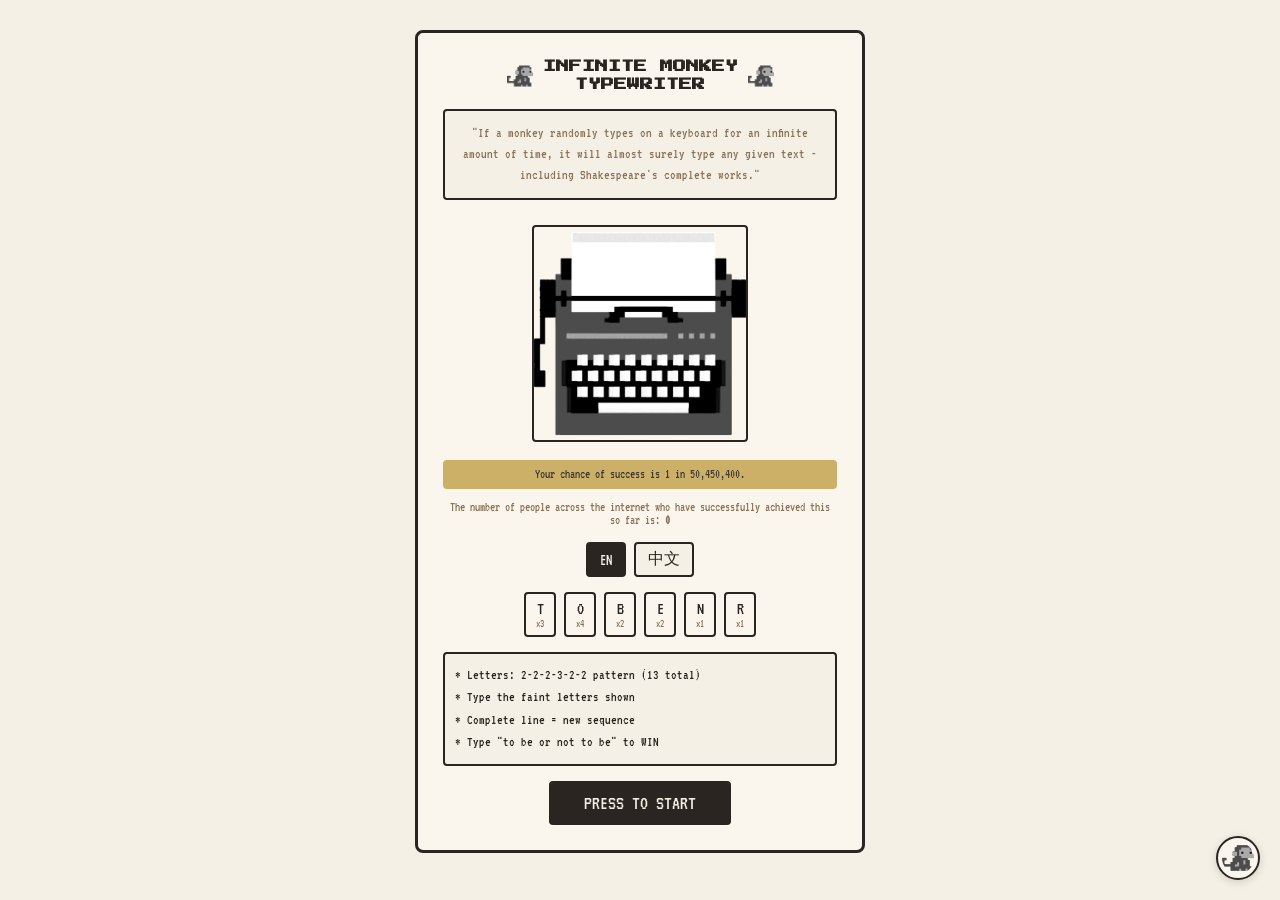
<file: coop-game/index.html>
<!DOCTYPE html>
<html lang="en">
<head>
    <meta charset="UTF-8">
    <meta name="viewport" content="width=device-width, initial-scale=1.0">
    <title>Infinite Monkey Typewriter</title>
    <link href="https://fonts.googleapis.com/css2?family=VT323&family=Press+Start+2P&display=swap" rel="stylesheet">
    <style>
        :root {
            --bg: #f5f0e6;
            --fg: #2a2520;
            --muted: #8b7355;
            --accent: #c9a959;
            --paper: #faf6ed;
            --key-bg: #e8e0d0;
            --key-border: #2a2520;
            --carriage: #3d3530;
        }

        [data-theme="dark"] {
            --bg: #1a1815;
            --fg: #f0e6d6;
            --muted: #a08060;
            --accent: #c9a959;
            --paper: #252220;
            --key-bg: #2a2825;
            --key-border: #f0e6d6;
            --carriage: #f0e6d6;
        }

        * {
            margin: 0;
            padding: 0;
            box-sizing: border-box;
        }

        html, body {
            height: auto;
            min-height: 100vh;
        }

        body {
            font-family: 'VT323', monospace;
            background: var(--bg);
            color: var(--fg);
            display: flex;
            flex-direction: column;
            align-items: center;
            padding: 20px;
            padding-bottom: 100px;
            transition: background 0.3s, color 0.3s;
            overflow-x: hidden;
            overflow-y: auto;
        }

        /* Header */
        .header {
            width: 100%;
            max-width: 700px;
            display: flex;
            justify-content: space-between;
            align-items: center;
            margin-bottom: 15px;
            padding: 0 10px;
        }

        .title-area {
            display: flex;
            align-items: center;
            gap: 12px;
        }

        .title {
            font-family: 'Press Start 2P', monospace;
            font-size: 12px;
            color: var(--fg);
        }

        .title-monkey {
            width: 32px;
            height: 32px;
            border-radius: 4px;
        }

        .controls {
            display: flex;
            gap: 8px;
        }

        .control-btn {
            font-family: 'VT323', monospace;
            font-size: 16px;
            padding: 5px 12px;
            background: var(--bg);
            color: var(--fg);
            border: 2px solid var(--fg);
            cursor: pointer;
            border-radius: 4px;
        }

        .control-btn:hover {
            background: var(--fg);
            color: var(--bg);
        }

        .control-btn.active {
            background: var(--fg);
            color: var(--bg);
        }

        /* Stats */
        .stats-bar {
            width: 100%;
            max-width: 700px;
            display: flex;
            justify-content: space-around;
            padding: 10px;
            border: 2px solid var(--fg);
            background: var(--paper);
            margin-bottom: 12px;
            border-radius: 4px;
        }

        .stat {
            text-align: center;
        }

        .stat-label {
            font-size: 12px;
            color: var(--muted);
        }

        .stat-value {
            font-size: 26px;
        }

        .global-stats {
            width: 100%;
            max-width: 700px;
            text-align: center;
            font-size: 14px;
            color: var(--muted);
            margin-bottom: 10px;
        }

        /* Typewriter */
        .typewriter {
            width: 100%;
            max-width: 700px;
            background: var(--key-bg);
            border: 4px solid var(--fg);
            border-radius: 8px;
            overflow: hidden;
            margin-bottom: 15px;
        }

        .carriage {
            background: var(--carriage);
            height: 28px;
            display: flex;
            align-items: center;
            justify-content: space-between;
            padding: 0 15px;
        }

        .carriage-handle {
            width: 35px;
            height: 16px;
            background: var(--muted);
            border-radius: 3px;
            opacity: 0.6;
        }

        .carriage-lever {
            position: absolute;
            right: 55px;
            width: 16px;
            height: 20px;
            background: var(--muted);
            border-radius: 2px;
            opacity: 0.6;
        }

        .paper-roll {
            height: 30px;
            background: repeating-linear-gradient(
                0deg,
                var(--fg) 0px,
                var(--fg) 1px,
                transparent 1px,
                transparent 3px
            );
            opacity: 0.1;
        }

        .paper-container {
            background: var(--paper);
            min-height: 160px;
            max-height: 250px;
            overflow-y: auto;
            padding: 15px 20px;
        }

        .typing-area {
            font-size: 22px;
            line-height: 1.8;
        }

        .typing-line {
            height: 38px;
            display: flex;
            align-items: center;
            margin-bottom: 4px;
        }

        .typing-line.completed { opacity: 0.6; }
        .typing-line.winner { text-decoration: underline; font-weight: bold; }

        .char-cell {
            display: inline-flex;
            align-items: center;
            justify-content: center;
            width: 20px;
            height: 36px;
            position: relative;
        }

        .char-underline {
            position: absolute;
            bottom: 3px;
            width: 14px;
            height: 2px;
            background: var(--muted);
            opacity: 0.35;
        }

        .char-target {
            position: absolute;
            top: 4px;
            opacity: 0.45;
            color: var(--muted);
            font-size: 22px;
        }

        .char-typed {
            position: absolute;
            top: 4px;
            z-index: 2;
            font-size: 22px;
            color: var(--fg);
        }

        .char-typed.incorrect {
            background: rgba(180,60,60,0.25);
            padding: 0 2px;
            border-radius: 2px;
        }

        .cursor-underline {
            position: absolute;
            bottom: 3px;
            width: 14px;
            height: 3px;
            background: var(--fg);
            animation: blink 0.5s step-end infinite;
        }

        @keyframes blink {
            0%, 50% { opacity: 1; }
            51%, 100% { opacity: 0; }
        }

        /* Keyboard */
        .keyboard-container {
            width: 100%;
            max-width: 700px;
            background: var(--key-bg);
            border: 4px solid var(--fg);
            border-radius: 8px;
            padding: 12px;
        }

        .keyboard-row {
            display: flex;
            justify-content: center;
            gap: 4px;
            margin-bottom: 4px;
        }

        .key {
            width: 38px;
            height: 38px;
            display: flex;
            align-items: center;
            justify-content: center;
            border: 2px solid var(--key-border);
            background: var(--paper);
            color: var(--fg);
            font-size: 18px;
            border-radius: 4px;
            cursor: default;
            transition: all 0.05s;
        }

        .key.wide { width: 75px; }
        .key.extra-wide { width: 150px; }

        .key.pressed {
            background: var(--fg);
            color: var(--bg);
            transform: translateY(2px);
        }

        .key.disabled { opacity: 0.25; }

        /* ========== START SCREEN ========== */
        .start-overlay {
            position: fixed;
            top: 0;
            left: 0;
            width: 100%;
            height: 100%;
            background: var(--bg);
            display: flex;
            justify-content: flex-start;
            align-items: center;
            z-index: 100;
            flex-direction: column;
            overflow-y: auto;
            padding: 30px 20px;
            transition: opacity 0.4s, visibility 0.4s;
        }

        .start-overlay.hidden {
            opacity: 0;
            visibility: hidden;
        }

        .start-content {
            text-align: center;
            width: 100%;
            max-width: 450px;
            padding: 25px;
            border: 3px solid var(--fg);
            background: var(--paper);
            border-radius: 8px;
        }

        .start-title-area {
            display: flex;
            align-items: center;
            justify-content: center;
            gap: 10px;
            margin-bottom: 15px;
        }

        .start-title {
            font-family: 'Press Start 2P', monospace;
            font-size: 13px;
            line-height: 1.4;
        }

        .start-title-monkey {
            width: 26px;
            height: 26px;
            border-radius: 4px;
        }

        .start-inspiration {
            font-size: 14px;
            color: var(--muted);
            margin-bottom: 15px;
            line-height: 1.5;
            padding: 12px;
            background: var(--bg);
            border: 2px solid var(--fg);
            border-radius: 4px;
        }

        .start-typewriter {
            width: 55%;
            max-width: 220px;
            margin: 10px auto 15px;
            border: 2px solid var(--fg);
            border-radius: 4px;
        }

        .probability-text {
            font-size: 13px;
            color: var(--fg);
            margin-bottom: 12px;
            padding: 8px;
            background: var(--accent);
            border-radius: 4px;
            opacity: 0.9;
        }

        .start-global-stats {
            font-size: 13px;
            color: var(--muted);
            margin-bottom: 15px;
        }

        .start-controls {
            display: flex;
            justify-content: center;
            gap: 8px;
            margin-bottom: 15px;
        }

        .letter-pool {
            display: flex;
            justify-content: center;
            gap: 8px;
            margin-bottom: 15px;
            flex-wrap: wrap;
        }

        .letter-item {
            padding: 6px 10px;
            border: 2px solid var(--fg);
            font-size: 18px;
            background: var(--paper);
            border-radius: 4px;
        }

        .letter-item small {
            display: block;
            font-size: 11px;
            color: var(--muted);
        }

        .rules {
            text-align: left;
            font-size: 14px;
            line-height: 1.6;
            margin-bottom: 15px;
            padding: 10px;
            border: 2px solid var(--fg);
            background: var(--bg);
            border-radius: 4px;
        }

        .start-btn {
            font-family: 'VT323', monospace;
            font-size: 20px;
            padding: 12px 35px;
            background: var(--fg);
            color: var(--bg);
            border: none;
            cursor: pointer;
            border-radius: 4px;
        }

        .start-btn:hover { transform: scale(1.03); }

        /* ========== WIN OVERLAY ========== */
        .win-overlay {
            position: fixed;
            top: 0;
            left: 0;
            width: 100%;
            height: 100%;
            background: rgba(0,0,0,0.7);
            display: flex;
            justify-content: center;
            align-items: center;
            z-index: 100;
            opacity: 0;
            visibility: hidden;
            transition: opacity 0.3s, visibility 0.3s;
        }

        .win-overlay.show {
            opacity: 1;
            visibility: visible;
        }

        .win-content {
            text-align: center;
            padding: 30px;
            border: 4px solid var(--accent);
            background: var(--paper);
            border-radius: 8px;
            max-width: 400px;
        }

        .win-title {
            font-family: 'Press Start 2P', monospace;
            font-size: 15px;
            margin-bottom: 15px;
            color: var(--accent);
        }

        .win-message {
            font-size: 15px;
            margin-bottom: 15px;
            line-height: 1.6;
            color: var(--muted);
        }

        .win-stats {
            font-size: 15px;
            margin-bottom: 15px;
        }

        .restart-btn {
            font-family: 'VT323', monospace;
            font-size: 18px;
            padding: 10px 25px;
            background: var(--fg);
            color: var(--bg);
            border: none;
            cursor: pointer;
            border-radius: 4px;
        }

        /* ========== FLOATING BALL ========== */
        .floating-ball {
            position: fixed;
            bottom: 20px;
            right: 20px;
            width: 44px;
            height: 44px;
            background: var(--paper);
            border: 2px solid var(--fg);
            cursor: pointer;
            z-index: 1000;
            display: flex;
            align-items: center;
            justify-content: center;
            border-radius: 50%;
            overflow: hidden;
            box-shadow: 0 2px 8px rgba(0,0,0,0.15);
        }

        .floating-ball:hover { transform: scale(1.1); }

        .floating-ball img {
            width: 32px;
            height: 32px;
            border-radius: 50%;
        }

        /* Mini Panel */
        .mini-panel {
            display: none;
            position: fixed;
            bottom: 75px;
            right: 20px;
            width: 240px;
            background: var(--paper);
            border: 3px solid var(--fg);
            padding: 10px;
            z-index: 999;
            border-radius: 6px;
            box-shadow: 0 3px 10px rgba(0,0,0,0.15);
        }

        .mini-panel.show { display: block; }

        .mini-header {
            display: flex;
            justify-content: space-between;
            align-items: center;
            margin-bottom: 8px;
        }

        .mini-title {
            font-family: 'Press Start 2P', monospace;
            font-size: 9px;
        }

        .mini-theme-btn {
            font-family: 'VT323', monospace;
            font-size: 11px;
            padding: 2px 6px;
            background: var(--paper);
            color: var(--fg);
            border: 1px solid var(--fg);
            cursor: pointer;
            border-radius: 3px;
        }

        .mini-theme-btn.active {
            background: var(--fg);
            color: var(--paper);
        }

        .close-mini {
            font-size: 16px;
            cursor: pointer;
            color: var(--muted);
            margin-left: 8px;
        }

        .mini-typewriter {
            border: 2px solid var(--fg);
            background: var(--bg);
            padding: 8px;
            min-height: 45px;
            font-size: 14px;
            margin-bottom: 8px;
            border-radius: 4px;
        }

        .mini-keyboard {
            border: 2px solid var(--fg);
            background: var(--key-bg);
            padding: 6px;
            border-radius: 4px;
        }

        .mini-keyboard-row {
            display: flex;
            justify-content: center;
            gap: 3px;
            margin-bottom: 3px;
        }

        .mini-key {
            width: 20px;
            height: 20px;
            display: flex;
            align-items: center;
            justify-content: center;
            border: 2px solid var(--fg);
            background: var(--paper);
            color: var(--fg);
            font-size: 12px;
            border-radius: 3px;
            cursor: default;
        }

        .mini-key.space { width: 65px; }

        .mini-key.pressed {
            background: var(--fg);
            color: var(--paper);
            transform: translateY(1px);
        }

        .mini-stats {
            font-size: 11px;
            display: flex;
            justify-content: space-between;
            margin-top: 8px;
            color: var(--muted);
        }

        /* Mini typing - clear readability */
        .mini-typing-line {
            height: 18px;
            display: flex;
            align-items: center;
        }

        .mini-char-cell {
            width: 12px;
            height: 18px;
            display: inline-flex;
            align-items: center;
            justify-content: center;
            position: relative;
        }

        .mini-char-target {
            opacity: 0.55;
            font-size: 13px;
            color: var(--muted);
        }

        .mini-char-typed {
            position: absolute;
            font-size: 13px;
            color: var(--fg);
        }

        .mini-cursor {
            width: 8px;
            height: 2px;
            background: var(--fg);
            position: absolute;
            bottom: 1px;
            animation: blink 0.5s step-end infinite;
        }

        /* Responsive */
        @media (max-width: 500px) {
            .title { font-size: 10px; }
            .key { width: 28px; height: 30px; font-size: 14px; }
            .key.wide { width: 50px; }
            .key.extra-wide { width: 80px; }
            .typing-area { font-size: 18px; }
            .char-cell { width: 16px; height: 30px; }
        }
    </style>
</head>
<body data-theme="light">
    <!-- Floating Ball -->
    <div class="floating-ball" id="floatingBall">
        <img src="monkey.jpg" alt="">
    </div>

    <!-- Mini Panel -->
    <div class="mini-panel" id="miniPanel">
        <div class="mini-header">
            <span class="mini-title">MONKEY</span>
            <div style="display:flex;gap:4px;">
                <button class="mini-theme-btn active" id="miniLight">L</button>
                <button class="mini-theme-btn" id="miniDark">D</button>
            </div>
            <span class="close-mini" id="closeMini">x</span>
        </div>
        <div class="mini-typewriter" id="miniTypewriter"></div>
        <div class="mini-keyboard" id="miniKeyboard">
            <div class="mini-keyboard-row">
                <div class="mini-key" data-key="t">T</div>
                <div class="mini-key" data-key="o">O</div>
                <div class="mini-key" data-key="b">B</div>
                <div class="mini-key" data-key="e">E</div>
                <div class="mini-key" data-key="n">N</div>
                <div class="mini-key" data-key="r">R</div>
            </div>
            <div class="mini-keyboard-row">
                <div class="mini-key space" data-key=" ">SPACE</div>
            </div>
        </div>
        <div class="mini-stats">
            <span>Err: <span id="miniErrors">0</span></span>
            <span>Lines: <span id="miniLines">0</span></span>
        </div>
    </div>

    <!-- Start Screen -->
    <div class="start-overlay" id="startOverlay">
        <div class="start-content">
            <div class="start-title-area">
                <img src="monkey.jpg" alt="" class="start-title-monkey">
                <h1 class="start-title" data-i18n="title">INFINITE MONKEY<br>TYPEWRITER</h1>
                <img src="monkey.jpg" alt="" class="start-title-monkey">
            </div>

            <div class="start-inspiration" data-i18n="inspiration">
                "If a monkey randomly types on a keyboard for an infinite amount of time, it will almost surely type any given text - including Shakespeare's complete works."
            </div>

            <img src="typewriter.jpg" alt="Typewriter" class="start-typewriter">

            <div class="probability-text" data-i18n="probability">
                Your chance of success is 1 in 50,450,400.
            </div>

            <div class="start-global-stats">
                <span data-i18n="globalStats">The number of people across the internet who have successfully achieved this so far is:</span>
                <strong id="globalSuccessCount">0</strong>
            </div>

            <div class="start-controls">
                <button class="control-btn active" id="startLangEn">EN</button>
                <button class="control-btn" id="startLangZh">中文</button>
            </div>

            <div class="letter-pool">
                <div class="letter-item">T <small>x3</small></div>
                <div class="letter-item">O <small>x4</small></div>
                <div class="letter-item">B <small>x2</small></div>
                <div class="letter-item">E <small>x2</small></div>
                <div class="letter-item">N <small>x1</small></div>
                <div class="letter-item">R <small>x1</small></div>
            </div>

            <div class="rules">
                <p data-i18n="rule1">* Letters: 2-2-2-3-2-2 pattern (13 total)</p>
                <p data-i18n="rule2">* Type the faint letters shown</p>
                <p data-i18n="rule3">* Complete line = new sequence</p>
                <p data-i18n="rule4">* Type "to be or not to be" to WIN</p>
            </div>

            <button class="start-btn" id="startBtn" data-i18n="start">PRESS TO START</button>
        </div>
    </div>

    <!-- Win Overlay -->
    <div class="win-overlay" id="winOverlay">
        <div class="win-content">
            <h1 class="win-title">TO BE OR NOT TO BE</h1>
            <div class="win-message" data-i18n="winMessage">
                Congratulations on completing the game!<br>
                We never expected anyone to actually make it...<br>
                But we don't really have any reward to give you either...<br>
                The number of people who have achieved the same accomplishment is:
            </div>
            <div style="font-size:24px;margin-bottom:15px;color:var(--accent);" id="sameAccomplishment">0</div>
            <div class="win-stats">
                <p data-i18n="attempts">Errors: <span id="finalAttempts">0</span></p>
                <p data-i18n="lines">Lines: <span id="finalLines">0</span></p>
                <p data-i18n="time">Time: <span id="finalTime">0:00</span></p>
            </div>
            <button class="restart-btn" id="restartBtn" data-i18n="playAgain">PLAY AGAIN</button>
        </div>
    </div>

    <!-- Main Game -->
    <div class="header">
        <div class="title-area">
            <h1 class="title" data-i18n="titleShort">MONKEY TYPEWRITER</h1>
            <img src="monkey.jpg" alt="" class="title-monkey">
        </div>
        <div class="controls">
            <button class="control-btn active" id="themeLightBtn" data-i18n="light">LIGHT</button>
            <button class="control-btn" id="themeDarkBtn" data-i18n="dark">DARK</button>
            <button class="control-btn" id="langBtn">EN</button>
        </div>
    </div>

    <div class="global-stats">
        <span data-i18n="globalStatsGame">Global successes:</span>
        <strong id="globalSuccessGame">0</strong>
    </div>

    <div class="stats-bar">
        <div class="stat">
            <div class="stat-label" data-i18n="errors">ERRORS</div>
            <div class="stat-value" id="errorCount">0</div>
        </div>
        <div class="stat">
            <div class="stat-label" data-i18n="linesTyped">LINES</div>
            <div class="stat-value" id="lineCount">0</div>
        </div>
        <div class="stat">
            <div class="stat-label" data-i18n="accuracy">ACCURACY</div>
            <div class="stat-value" id="accuracy">100%</div>
        </div>
        <div class="stat">
            <div class="stat-label" data-i18n="wpm">WPM</div>
            <div class="stat-value" id="wpm">0</div>
        </div>
    </div>

    <!-- Typewriter -->
    <div class="typewriter">
        <div class="carriage" id="carriage">
            <div class="carriage-handle"></div>
            <div class="carriage-lever"></div>
            <div class="carriage-handle"></div>
        </div>
        <div class="paper-roll"></div>
        <div class="paper-container" id="paperContainer">
            <div class="typing-area" id="typingArea"></div>
        </div>
    </div>

    <!-- Keyboard -->
    <div class="keyboard-container" id="keyboard">
        <div class="keyboard-row">
            <div class="key" data-key="q">Q</div>
            <div class="key" data-key="w">W</div>
            <div class="key" data-key="e">E</div>
            <div class="key" data-key="r">R</div>
            <div class="key" data-key="t">T</div>
            <div class="key" data-key="y">Y</div>
            <div class="key" data-key="u">U</div>
            <div class="key" data-key="i">I</div>
            <div class="key" data-key="o">O</div>
            <div class="key" data-key="p">P</div>
        </div>
        <div class="keyboard-row">
            <div class="key" data-key="a">A</div>
            <div class="key" data-key="s">S</div>
            <div class="key" data-key="d">D</div>
            <div class="key" data-key="f">F</div>
            <div class="key" data-key="g">G</div>
            <div class="key" data-key="h">H</div>
            <div class="key" data-key="j">J</div>
            <div class="key" data-key="k">K</div>
            <div class="key" data-key="l">L</div>
        </div>
        <div class="keyboard-row">
            <div class="key" data-key="z">Z</div>
            <div class="key" data-key="x">X</div>
            <div class="key" data-key="c">C</div>
            <div class="key" data-key="v">V</div>
            <div class="key" data-key="b">B</div>
            <div class="key" data-key="n">N</div>
            <div class="key" data-key="m">M</div>
        </div>
        <div class="keyboard-row">
            <div class="key extra-wide" data-key=" ">SPACE</div>
        </div>
    </div>

    <script>
        const i18n = {
            en: {
                title: 'INFINITE MONKEY<br>TYPEWRITER',
                titleShort: 'MONKEY TYPEWRITER',
                inspiration: '"If a monkey randomly types on a keyboard for an infinite amount of time, it will almost surely type any given text - including Shakespeare\'s complete works."',
                probability: 'Your chance of success is 1 in 50,450,400.',
                globalStats: 'The number of people across the internet who have successfully achieved this so far is:',
                globalStatsGame: 'Global successes:',
                rule1: '* Letters: 2-2-2-3-2-2 pattern (13 total)',
                rule2: '* Type the faint letters shown',
                rule3: '* Complete line = new sequence',
                rule4: '* Type "to be or not to be" to WIN',
                start: 'PRESS TO START',
                winMessage: 'Congratulations on completing the game!<br>We never expected anyone to actually make it...<br>But we don\'t really have any reward to give you either...<br>The number of people who have achieved the same accomplishment is:',
                attempts: 'Errors: ',
                lines: 'Lines: ',
                time: 'Time: ',
                playAgain: 'PLAY AGAIN',
                light: 'LIGHT',
                dark: 'DARK',
                errors: 'ERRORS',
                linesTyped: 'LINES',
                accuracy: 'ACCURACY',
                wpm: 'WPM'
            },
            zh: {
                title: '无限猴子<br>打字机',
                titleShort: '猴子打字机',
                inspiration: '"如果让一只猴子在键盘上随机敲击无限长时间，它几乎一定能打出任意文本——包括莎士比亚的全部作品。"',
                probability: '你有 50,450,400 分之一的概率成功。',
                globalStats: '目前全网成功达成的人数为：',
                globalStatsGame: '全网成功人数：',
                rule1: '* 字母：2-2-2-3-2-2 格式（共13个）',
                rule2: '* 输入显示的浅色字母',
                rule3: '* 完成一行 = 新序列',
                rule4: '* 打出 "to be or not to be" 即可获胜',
                start: '按下开始',
                winMessage: '恭喜你通关了！<br>我们真没料到有人会通关...<br>不过我们也没什么好奖励你的就是了...<br>刷出一样的成就的还有：',
                attempts: '错误次数：',
                lines: '完成行数：',
                time: '用时：',
                playAgain: '再来一局',
                light: '浅色',
                dark: '深色',
                errors: '错误',
                linesTyped: '行数',
                accuracy: '准确率',
                wpm: '速度'
            }
        };

        let globalSuccessCount = 0;

        const game = {
            // FIXED: Added 'n' - "to be or not to be" has 'n' in "not"
            letterPool: { 't': 3, 'o': 4, 'b': 2, 'e': 2, 'n': 1, 'r': 1 },
            goalPhrase: 'to be or not to be',
            wordPattern: [2, 2, 2, 3, 2, 2],

            currentTarget: '',
            currentTyped: '',
            typedLines: [],
            currentLineIndex: 0,

            errorCount: 0,
            lineCount: 0,
            correctChars: 0,
            totalChars: 0,
            startTime: null,

            audioCtx: null,
            isStarted: false,
            isWon: false,
            currentLang: 'en',
            miniMode: false
        };

        function initAudio() {
            if (!game.audioCtx) game.audioCtx = new (window.AudioContext || window.webkitAudioContext)();
        }

        function playSound(freq, dur, type = 'square', vol = 0.05) {
            if (!game.audioCtx) return;
            try {
                const osc = game.audioCtx.createOscillator();
                const gain = game.audioCtx.createGain();
                osc.connect(gain);
                gain.connect(game.audioCtx.destination);
                osc.frequency.value = freq;
                osc.type = type;
                gain.gain.value = vol;
                osc.start();
                osc.stop(game.audioCtx.currentTime + dur);
            } catch(e) {}
        }

        function playKeySound(err = false) { playSound(err ? 100 : 400 + Math.random()*80, err ? 0.1 : 0.05); }
        function playNewLineSound() { playSound(500, 0.12, 'sine', 0.06); }
        function playWinSound() {
            [523, 659, 784, 1047].forEach((f,i) => setTimeout(() => playSound(f, 0.2, 'square', 0.07), i*120));
        }

        // FIXED: Generate with correct 13 letters
        function generateSequence() {
            let letters = [];
            Object.keys(game.letterPool).forEach(l => {
                for (let i = 0; i < game.letterPool[l]; i++) letters.push(l);
            });
            for (let i = letters.length - 1; i > 0; i--) {
                const j = Math.floor(Math.random() * (i + 1));
                [letters[i], letters[j]] = [letters[j], letters[i]];
            }
            let result = [], idx = 0;
            for (let len of game.wordPattern) {
                let word = '';
                for (let i = 0; i < len; i++) word += letters[idx++];
                result.push(word);
            }
            return result.join(' ');
        }

        function renderLine(line) {
            if (!line || !line.target) return '<div class="typing-line"></div>';
            const target = line.target;
            const typed = line.typed || '';
            const isCurrent = !line.completed;

            let html = '<div class="typing-line';
            if (line.completed) html += ' completed';
            if (line.isWinner) html += ' winner';
            html += '">';

            for (let i = 0; i < target.length; i++) {
                const char = target[i];
                const typedChar = typed[i];
                const isSpace = char === ' ';

                html += '<span class="char-cell">';
                if (isSpace) {
                    // Space - empty
                } else {
                    if (!typedChar) html += '<span class="char-underline"></span>';
                    html += `<span class="char-target">${char}</span>`;
                }
                if (typedChar) {
                    html += `<span class="char-typed${typedChar === char ? '' : ' incorrect'}">${typedChar}</span>`;
                }
                if (isCurrent && i === typed.length) {
                    html += '<span class="cursor-underline"></span>';
                }
                html += '</span>';
            }
            html += '</div>';
            return html;
        }

        function renderMiniLine() {
            if (!game.currentTarget) return '';
            const target = game.currentTarget;
            const typed = game.currentTyped || '';
            let html = '<div class="mini-typing-line">';
            for (let i = 0; i < target.length; i++) {
                const char = target[i];
                const typedChar = typed[i];
                html += '<span class="mini-char-cell">';
                if (char !== ' ') html += `<span class="mini-char-target">${char}</span>`;
                if (typedChar) html += `<span class="mini-char-typed">${typedChar}</span>`;
                if (i === typed.length) html += '<span class="mini-cursor"></span>';
                html += '</span>';
            }
            html += '</div>';
            return html;
        }

        function renderLines() {
            const container = document.getElementById('typingArea');
            container.innerHTML = game.typedLines.slice(-5).map(l => renderLine(l)).join('');
            document.getElementById('paperContainer').scrollTop = 9999;
        }

        function updateMiniPanel() {
            if (!game.miniMode) return;
            document.getElementById('miniTypewriter').innerHTML = renderMiniLine();
            document.getElementById('miniErrors').textContent = game.errorCount;
            document.getElementById('miniLines').textContent = game.lineCount;
        }

        function highlightKey(key) {
            const k = key.toLowerCase();
            document.querySelectorAll(`.key[data-key="${k}"], .mini-key[data-key="${k}"]`).forEach(el => {
                el.classList.add('pressed');
                setTimeout(() => el.classList.remove('pressed'), 80);
            });
        }

        function updateKeyboardState() {
            const valid = ['t', 'o', 'b', 'e', 'n', 'r', ' '];
            const expected = game.currentTarget[game.currentTyped.length];
            document.querySelectorAll('#keyboard .key').forEach(k => {
                const c = k.dataset.key;
                k.classList.toggle('disabled', expected === ' ' ? c !== ' ' : !valid.includes(c));
            });
        }

        function handleKeyDown(e) {
            if (!game.isStarted || game.isWon) return;
            if (e.key === 'Escape') { restartGame(); return; }
            if (e.key.length !== 1) return;

            const key = e.key.toLowerCase();
            highlightKey(key);
            const valid = ['t', 'o', 'b', 'e', 'n', 'r', ' '];

            if (!game.currentTarget || game.currentTyped.length >= game.currentTarget.length) return;
            const expected = game.currentTarget[game.currentTyped.length];

            if (expected === ' ') {
                if (key === ' ') { game.currentTyped += ' '; game.correctChars++; game.totalChars++; playKeySound(); }
                else { game.totalChars++; game.errorCount++; playKeySound(true); updateAll(); return; }
            } else {
                if (!valid.includes(key)) { game.totalChars++; game.errorCount++; playKeySound(true); updateAll(); return; }
                if (key === expected) { game.currentTyped += key; game.correctChars++; game.totalChars++; playKeySound(); }
                else { game.totalChars++; game.errorCount++; playKeySound(true); updateAll(); return; }
            }

            if (game.typedLines[game.currentLineIndex]) game.typedLines[game.currentLineIndex].typed = game.currentTyped;
            if (game.currentTyped.length === game.currentTarget.length) completeLine();
            updateAll();
        }

        function completeLine() {
            const line = game.typedLines[game.currentLineIndex];
            if (!line) return;
            line.completed = true;
            game.lineCount++;

            if (game.currentTyped === game.goalPhrase) {
                line.isWinner = true;
                game.isWon = true;
                globalSuccessCount++;
                showWin();
                return;
            }
            playNewLineSound();
            setTimeout(() => newLine(), 200);
        }

        function updateAll() {
            renderLines();
            updateMiniPanel();
            updateKeyboardState();
            updateStats();
        }

        function updateStats() {
            document.getElementById('errorCount').textContent = game.errorCount;
            document.getElementById('lineCount').textContent = game.lineCount;
            const acc = game.totalChars > 0 ? Math.round((game.correctChars / game.totalChars) * 100) : 100;
            document.getElementById('accuracy').textContent = acc + '%';
            if (game.startTime) {
                const mins = (Date.now() - game.startTime) / 1000 / 60;
                document.getElementById('wpm').textContent = mins > 0 ? Math.round((game.correctChars / 5) / mins) : 0;
            }
            document.getElementById('globalSuccessCount').textContent = globalSuccessCount;
            document.getElementById('globalSuccessGame').textContent = globalSuccessCount;
        }

        function newLine() {
            game.currentTarget = generateSequence();
            game.currentTyped = '';
            game.typedLines.push({ target: game.currentTarget, typed: '', completed: false });
            game.currentLineIndex = game.typedLines.length - 1;
            updateAll();
        }

        function showWin() {
            playWinSound();
            const elapsed = game.startTime ? (Date.now() - game.startTime) / 1000 : 0;
            document.getElementById('finalAttempts').textContent = game.errorCount;
            document.getElementById('finalLines').textContent = game.lineCount;
            document.getElementById('finalTime').textContent = `${Math.floor(elapsed/60)}:${Math.floor(elapsed%60).toString().padStart(2,'0')}`;
            document.getElementById('sameAccomplishment').textContent = globalSuccessCount;
            document.getElementById('winOverlay').classList.add('show');
        }

        function startGame() {
            initAudio();
            game.isStarted = true;
            game.startTime = Date.now();
            document.getElementById('startOverlay').classList.add('hidden');
            newLine();
        }

        function restartGame() {
            game.currentTarget = '';
            game.currentTyped = '';
            game.typedLines = [];
            game.currentLineIndex = -1;
            game.errorCount = 0;
            game.lineCount = 0;
            game.correctChars = 0;
            game.totalChars = 0;
            game.startTime = Date.now();
            game.isWon = false;
            document.getElementById('winOverlay').classList.remove('show');
            newLine();
        }

        function setTheme(t) {
            document.body.dataset.theme = t;
            document.getElementById('themeLightBtn').classList.toggle('active', t === 'light');
            document.getElementById('themeDarkBtn').classList.toggle('active', t === 'dark');
            document.getElementById('miniLight').classList.toggle('active', t === 'light');
            document.getElementById('miniDark').classList.toggle('active', t === 'dark');
        }

        function setLang(l) {
            game.currentLang = l;
            document.getElementById('langBtn').textContent = l.toUpperCase();
            document.getElementById('startLangEn').classList.toggle('active', l === 'en');
            document.getElementById('startLangZh').classList.toggle('active', l === 'zh');
            document.querySelectorAll('[data-i18n]').forEach(el => {
                const k = el.dataset.i18n;
                if (i18n[l][k]) el.innerHTML = i18n[l][k];
            });
            updateStats();
        }

        function toggleMini() {
            game.miniMode = !game.miniMode;
            document.getElementById('miniPanel').classList.toggle('show', game.miniMode);
            if (game.miniMode && !game.isStarted) { initAudio(); game.isStarted = true; game.startTime = Date.now(); newLine(); }
            updateMiniPanel();
        }

        updateStats();

        document.getElementById('startBtn').onclick = startGame;
        document.getElementById('restartBtn').onclick = restartGame;
        document.getElementById('themeLightBtn').onclick = () => setTheme('light');
        document.getElementById('themeDarkBtn').onclick = () => setTheme('dark');
        document.getElementById('miniLight').onclick = () => setTheme('light');
        document.getElementById('miniDark').onclick = () => setTheme('dark');
        document.getElementById('langBtn').onclick = () => setLang(game.currentLang === 'en' ? 'zh' : 'en');
        document.getElementById('startLangEn').onclick = () => setLang('en');
        document.getElementById('startLangZh').onclick = () => setLang('zh');
        document.getElementById('floatingBall').onclick = toggleMini;
        document.getElementById('closeMini').onclick = toggleMini;

        document.addEventListener('keydown', handleKeyDown);
        document.addEventListener('keydown', e => { if (e.key === ' ' && game.isStarted) e.preventDefault(); });

        document.querySelectorAll('.key, .mini-key').forEach(k => {
            k.onclick = () => {
                if (!game.isStarted) startGame();
                if (k.dataset.key) handleKeyDown({ key: k.dataset.key, length: 1 });
            };
        });
    </script>
</body>
</html>
</file>
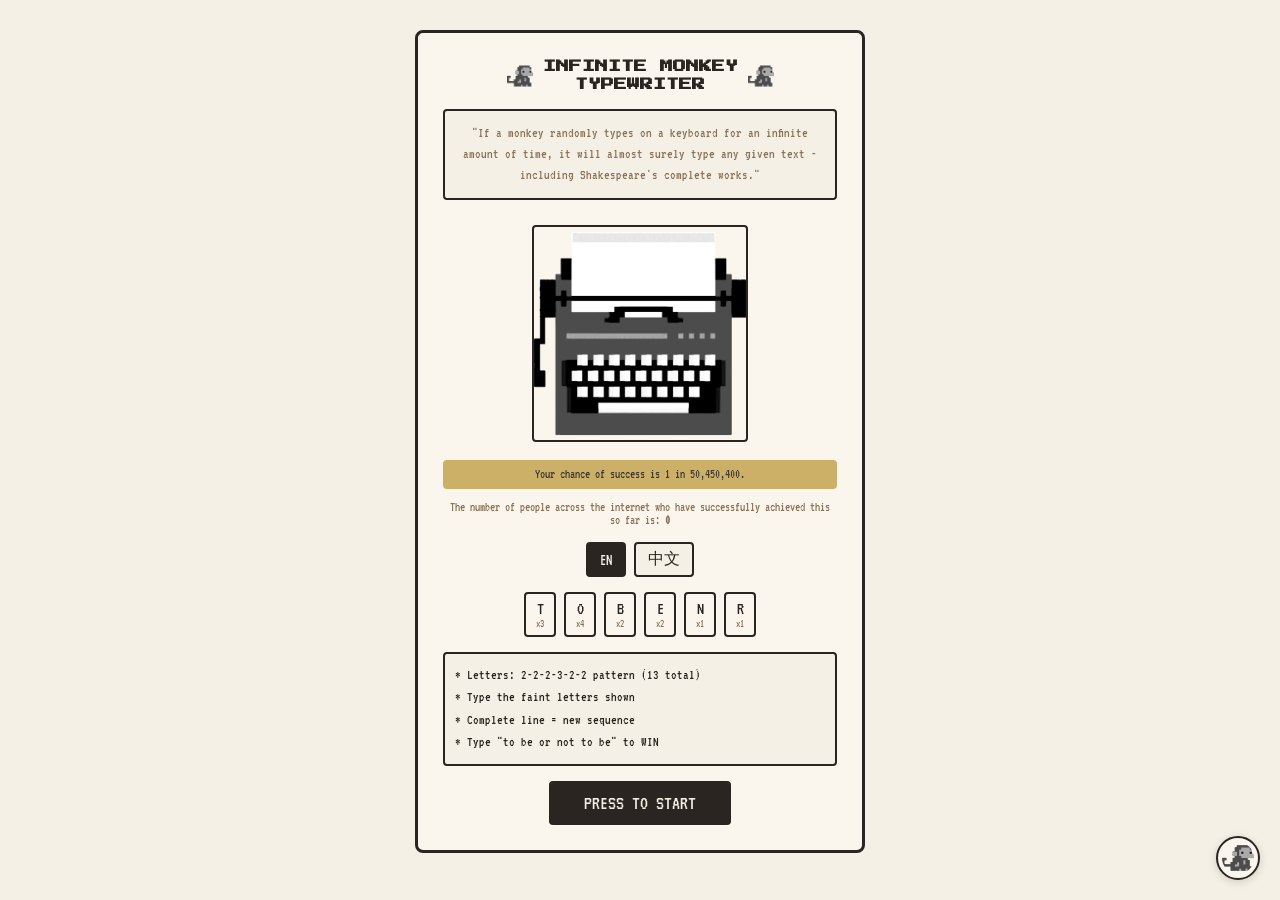
<file: coop-game/monkey-typewriter.html>
<!DOCTYPE html>
<html lang="en">
<head>
    <meta charset="UTF-8">
    <meta name="viewport" content="width=device-width, initial-scale=1.0">
    <title>Infinite Monkey Typewriter</title>
    <link href="https://fonts.googleapis.com/css2?family=VT323&family=Press+Start+2P&display=swap" rel="stylesheet">
    <style>
        :root {
            --bg: #f5f0e6;
            --fg: #2a2520;
            --muted: #8b7355;
            --accent: #c9a959;
            --paper: #faf6ed;
            --key-bg: #e8e0d0;
            --key-border: #2a2520;
            --carriage: #3d3530;
        }

        [data-theme="dark"] {
            --bg: #1a1815;
            --fg: #f0e6d6;
            --muted: #a08060;
            --accent: #c9a959;
            --paper: #252220;
            --key-bg: #2a2825;
            --key-border: #f0e6d6;
            --carriage: #f0e6d6;
        }

        * {
            margin: 0;
            padding: 0;
            box-sizing: border-box;
        }

        html, body {
            height: auto;
            min-height: 100vh;
        }

        body {
            font-family: 'VT323', monospace;
            background: var(--bg);
            color: var(--fg);
            display: flex;
            flex-direction: column;
            align-items: center;
            padding: 20px;
            padding-bottom: 100px;
            transition: background 0.3s, color 0.3s;
            overflow-x: hidden;
            overflow-y: auto;
        }

        /* Header */
        .header {
            width: 100%;
            max-width: 700px;
            display: flex;
            justify-content: space-between;
            align-items: center;
            margin-bottom: 15px;
            padding: 0 10px;
        }

        .title-area {
            display: flex;
            align-items: center;
            gap: 12px;
        }

        .title {
            font-family: 'Press Start 2P', monospace;
            font-size: 12px;
            color: var(--fg);
        }

        .title-monkey {
            width: 32px;
            height: 32px;
            border-radius: 4px;
        }

        .controls {
            display: flex;
            gap: 8px;
        }

        .control-btn {
            font-family: 'VT323', monospace;
            font-size: 16px;
            padding: 5px 12px;
            background: var(--bg);
            color: var(--fg);
            border: 2px solid var(--fg);
            cursor: pointer;
            border-radius: 4px;
        }

        .control-btn:hover {
            background: var(--fg);
            color: var(--bg);
        }

        .control-btn.active {
            background: var(--fg);
            color: var(--bg);
        }

        /* Stats */
        .stats-bar {
            width: 100%;
            max-width: 700px;
            display: flex;
            justify-content: space-around;
            padding: 10px;
            border: 2px solid var(--fg);
            background: var(--paper);
            margin-bottom: 12px;
            border-radius: 4px;
        }

        .stat {
            text-align: center;
        }

        .stat-label {
            font-size: 12px;
            color: var(--muted);
        }

        .stat-value {
            font-size: 26px;
        }

        .global-stats {
            width: 100%;
            max-width: 700px;
            text-align: center;
            font-size: 14px;
            color: var(--muted);
            margin-bottom: 10px;
        }

        /* Typewriter */
        .typewriter {
            width: 100%;
            max-width: 700px;
            background: var(--key-bg);
            border: 4px solid var(--fg);
            border-radius: 8px;
            overflow: hidden;
            margin-bottom: 15px;
        }

        .carriage {
            background: var(--carriage);
            height: 28px;
            display: flex;
            align-items: center;
            justify-content: space-between;
            padding: 0 15px;
        }

        .carriage-handle {
            width: 35px;
            height: 16px;
            background: var(--muted);
            border-radius: 3px;
            opacity: 0.6;
        }

        .carriage-lever {
            position: absolute;
            right: 55px;
            width: 16px;
            height: 20px;
            background: var(--muted);
            border-radius: 2px;
            opacity: 0.6;
        }

        .paper-roll {
            height: 30px;
            background: repeating-linear-gradient(
                0deg,
                var(--fg) 0px,
                var(--fg) 1px,
                transparent 1px,
                transparent 3px
            );
            opacity: 0.1;
        }

        .paper-container {
            background: var(--paper);
            min-height: 160px;
            max-height: 250px;
            overflow-y: auto;
            padding: 15px 20px;
        }

        .typing-area {
            font-size: 22px;
            line-height: 1.8;
        }

        .typing-line {
            height: 38px;
            display: flex;
            align-items: center;
            margin-bottom: 4px;
        }

        .typing-line.completed { opacity: 0.6; }
        .typing-line.winner { text-decoration: underline; font-weight: bold; }

        .char-cell {
            display: inline-flex;
            align-items: center;
            justify-content: center;
            width: 20px;
            height: 36px;
            position: relative;
        }

        .char-underline {
            position: absolute;
            bottom: 3px;
            width: 14px;
            height: 2px;
            background: var(--muted);
            opacity: 0.35;
        }

        .char-target {
            position: absolute;
            top: 4px;
            opacity: 0.45;
            color: var(--muted);
            font-size: 22px;
        }

        .char-typed {
            position: absolute;
            top: 4px;
            z-index: 2;
            font-size: 22px;
            color: var(--fg);
        }

        .char-typed.incorrect {
            background: rgba(180,60,60,0.25);
            padding: 0 2px;
            border-radius: 2px;
        }

        .cursor-underline {
            position: absolute;
            bottom: 3px;
            width: 14px;
            height: 3px;
            background: var(--fg);
            animation: blink 0.5s step-end infinite;
        }

        @keyframes blink {
            0%, 50% { opacity: 1; }
            51%, 100% { opacity: 0; }
        }

        /* Keyboard */
        .keyboard-container {
            width: 100%;
            max-width: 700px;
            background: var(--key-bg);
            border: 4px solid var(--fg);
            border-radius: 8px;
            padding: 12px;
        }

        .keyboard-row {
            display: flex;
            justify-content: center;
            gap: 4px;
            margin-bottom: 4px;
        }

        .key {
            width: 38px;
            height: 38px;
            display: flex;
            align-items: center;
            justify-content: center;
            border: 2px solid var(--key-border);
            background: var(--paper);
            color: var(--fg);
            font-size: 18px;
            border-radius: 4px;
            cursor: default;
            transition: all 0.05s;
        }

        .key.wide { width: 75px; }
        .key.extra-wide { width: 150px; }

        .key.pressed {
            background: var(--fg);
            color: var(--bg);
            transform: translateY(2px);
        }

        .key.disabled { opacity: 0.25; }

        /* ========== START SCREEN ========== */
        .start-overlay {
            position: fixed;
            top: 0;
            left: 0;
            width: 100%;
            height: 100%;
            background: var(--bg);
            display: flex;
            justify-content: flex-start;
            align-items: center;
            z-index: 100;
            flex-direction: column;
            overflow-y: auto;
            padding: 30px 20px;
            transition: opacity 0.4s, visibility 0.4s;
        }

        .start-overlay.hidden {
            opacity: 0;
            visibility: hidden;
        }

        .start-content {
            text-align: center;
            width: 100%;
            max-width: 450px;
            padding: 25px;
            border: 3px solid var(--fg);
            background: var(--paper);
            border-radius: 8px;
        }

        .start-title-area {
            display: flex;
            align-items: center;
            justify-content: center;
            gap: 10px;
            margin-bottom: 15px;
        }

        .start-title {
            font-family: 'Press Start 2P', monospace;
            font-size: 13px;
            line-height: 1.4;
        }

        .start-title-monkey {
            width: 26px;
            height: 26px;
            border-radius: 4px;
        }

        .start-inspiration {
            font-size: 14px;
            color: var(--muted);
            margin-bottom: 15px;
            line-height: 1.5;
            padding: 12px;
            background: var(--bg);
            border: 2px solid var(--fg);
            border-radius: 4px;
        }

        .start-typewriter {
            width: 55%;
            max-width: 220px;
            margin: 10px auto 15px;
            border: 2px solid var(--fg);
            border-radius: 4px;
        }

        .probability-text {
            font-size: 13px;
            color: var(--fg);
            margin-bottom: 12px;
            padding: 8px;
            background: var(--accent);
            border-radius: 4px;
            opacity: 0.9;
        }

        .start-global-stats {
            font-size: 13px;
            color: var(--muted);
            margin-bottom: 15px;
        }

        .start-controls {
            display: flex;
            justify-content: center;
            gap: 8px;
            margin-bottom: 15px;
        }

        .letter-pool {
            display: flex;
            justify-content: center;
            gap: 8px;
            margin-bottom: 15px;
            flex-wrap: wrap;
        }

        .letter-item {
            padding: 6px 10px;
            border: 2px solid var(--fg);
            font-size: 18px;
            background: var(--paper);
            border-radius: 4px;
        }

        .letter-item small {
            display: block;
            font-size: 11px;
            color: var(--muted);
        }

        .rules {
            text-align: left;
            font-size: 14px;
            line-height: 1.6;
            margin-bottom: 15px;
            padding: 10px;
            border: 2px solid var(--fg);
            background: var(--bg);
            border-radius: 4px;
        }

        .start-btn {
            font-family: 'VT323', monospace;
            font-size: 20px;
            padding: 12px 35px;
            background: var(--fg);
            color: var(--bg);
            border: none;
            cursor: pointer;
            border-radius: 4px;
        }

        .start-btn:hover { transform: scale(1.03); }

        /* ========== WIN OVERLAY ========== */
        .win-overlay {
            position: fixed;
            top: 0;
            left: 0;
            width: 100%;
            height: 100%;
            background: rgba(0,0,0,0.7);
            display: flex;
            justify-content: center;
            align-items: center;
            z-index: 100;
            opacity: 0;
            visibility: hidden;
            transition: opacity 0.3s, visibility 0.3s;
        }

        .win-overlay.show {
            opacity: 1;
            visibility: visible;
        }

        .win-content {
            text-align: center;
            padding: 30px;
            border: 4px solid var(--accent);
            background: var(--paper);
            border-radius: 8px;
            max-width: 400px;
        }

        .win-title {
            font-family: 'Press Start 2P', monospace;
            font-size: 15px;
            margin-bottom: 15px;
            color: var(--accent);
        }

        .win-message {
            font-size: 15px;
            margin-bottom: 15px;
            line-height: 1.6;
            color: var(--muted);
        }

        .win-stats {
            font-size: 15px;
            margin-bottom: 15px;
        }

        .restart-btn {
            font-family: 'VT323', monospace;
            font-size: 18px;
            padding: 10px 25px;
            background: var(--fg);
            color: var(--bg);
            border: none;
            cursor: pointer;
            border-radius: 4px;
        }

        /* ========== FLOATING BALL ========== */
        .floating-ball {
            position: fixed;
            bottom: 20px;
            right: 20px;
            width: 44px;
            height: 44px;
            background: var(--paper);
            border: 2px solid var(--fg);
            cursor: pointer;
            z-index: 1000;
            display: flex;
            align-items: center;
            justify-content: center;
            border-radius: 50%;
            overflow: hidden;
            box-shadow: 0 2px 8px rgba(0,0,0,0.15);
        }

        .floating-ball:hover { transform: scale(1.1); }

        .floating-ball img {
            width: 32px;
            height: 32px;
            border-radius: 50%;
        }

        /* Mini Panel */
        .mini-panel {
            display: none;
            position: fixed;
            bottom: 75px;
            right: 20px;
            width: 240px;
            background: var(--paper);
            border: 3px solid var(--fg);
            padding: 10px;
            z-index: 999;
            border-radius: 6px;
            box-shadow: 0 3px 10px rgba(0,0,0,0.15);
        }

        .mini-panel.show { display: block; }

        .mini-header {
            display: flex;
            justify-content: space-between;
            align-items: center;
            margin-bottom: 8px;
        }

        .mini-title {
            font-family: 'Press Start 2P', monospace;
            font-size: 9px;
        }

        .mini-theme-btn {
            font-family: 'VT323', monospace;
            font-size: 11px;
            padding: 2px 6px;
            background: var(--paper);
            color: var(--fg);
            border: 1px solid var(--fg);
            cursor: pointer;
            border-radius: 3px;
        }

        .mini-theme-btn.active {
            background: var(--fg);
            color: var(--paper);
        }

        .close-mini {
            font-size: 16px;
            cursor: pointer;
            color: var(--muted);
            margin-left: 8px;
        }

        .mini-typewriter {
            border: 2px solid var(--fg);
            background: var(--bg);
            padding: 8px;
            min-height: 45px;
            font-size: 14px;
            margin-bottom: 8px;
            border-radius: 4px;
        }

        .mini-keyboard {
            border: 2px solid var(--fg);
            background: var(--key-bg);
            padding: 6px;
            border-radius: 4px;
        }

        .mini-keyboard-row {
            display: flex;
            justify-content: center;
            gap: 3px;
            margin-bottom: 3px;
        }

        .mini-key {
            width: 20px;
            height: 20px;
            display: flex;
            align-items: center;
            justify-content: center;
            border: 2px solid var(--fg);
            background: var(--paper);
            color: var(--fg);
            font-size: 12px;
            border-radius: 3px;
            cursor: default;
        }

        .mini-key.space { width: 65px; }

        .mini-key.pressed {
            background: var(--fg);
            color: var(--paper);
            transform: translateY(1px);
        }

        .mini-stats {
            font-size: 11px;
            display: flex;
            justify-content: space-between;
            margin-top: 8px;
            color: var(--muted);
        }

        /* Mini typing - clear readability */
        .mini-typing-line {
            height: 18px;
            display: flex;
            align-items: center;
        }

        .mini-char-cell {
            width: 12px;
            height: 18px;
            display: inline-flex;
            align-items: center;
            justify-content: center;
            position: relative;
        }

        .mini-char-target {
            opacity: 0.55;
            font-size: 13px;
            color: var(--muted);
        }

        .mini-char-typed {
            position: absolute;
            font-size: 13px;
            color: var(--fg);
        }

        .mini-cursor {
            width: 8px;
            height: 2px;
            background: var(--fg);
            position: absolute;
            bottom: 1px;
            animation: blink 0.5s step-end infinite;
        }

        /* Responsive */
        @media (max-width: 500px) {
            .title { font-size: 10px; }
            .key { width: 28px; height: 30px; font-size: 14px; }
            .key.wide { width: 50px; }
            .key.extra-wide { width: 80px; }
            .typing-area { font-size: 18px; }
            .char-cell { width: 16px; height: 30px; }
        }
    </style>
</head>
<body data-theme="light">
    <!-- Floating Ball -->
    <div class="floating-ball" id="floatingBall">
        <img src="monkey.jpg" alt="">
    </div>

    <!-- Mini Panel -->
    <div class="mini-panel" id="miniPanel">
        <div class="mini-header">
            <span class="mini-title">MONKEY</span>
            <div style="display:flex;gap:4px;">
                <button class="mini-theme-btn active" id="miniLight">L</button>
                <button class="mini-theme-btn" id="miniDark">D</button>
            </div>
            <span class="close-mini" id="closeMini">x</span>
        </div>
        <div class="mini-typewriter" id="miniTypewriter"></div>
        <div class="mini-keyboard" id="miniKeyboard">
            <div class="mini-keyboard-row">
                <div class="mini-key" data-key="t">T</div>
                <div class="mini-key" data-key="o">O</div>
                <div class="mini-key" data-key="b">B</div>
                <div class="mini-key" data-key="e">E</div>
                <div class="mini-key" data-key="n">N</div>
                <div class="mini-key" data-key="r">R</div>
            </div>
            <div class="mini-keyboard-row">
                <div class="mini-key space" data-key=" ">SPACE</div>
            </div>
        </div>
        <div class="mini-stats">
            <span>Err: <span id="miniErrors">0</span></span>
            <span>Lines: <span id="miniLines">0</span></span>
        </div>
    </div>

    <!-- Start Screen -->
    <div class="start-overlay" id="startOverlay">
        <div class="start-content">
            <div class="start-title-area">
                <img src="monkey.jpg" alt="" class="start-title-monkey">
                <h1 class="start-title" data-i18n="title">INFINITE MONKEY<br>TYPEWRITER</h1>
                <img src="monkey.jpg" alt="" class="start-title-monkey">
            </div>

            <div class="start-inspiration" data-i18n="inspiration">
                "If a monkey randomly types on a keyboard for an infinite amount of time, it will almost surely type any given text - including Shakespeare's complete works."
            </div>

            <img src="typewriter.jpg" alt="Typewriter" class="start-typewriter">

            <div class="probability-text" data-i18n="probability">
                Your chance of success is 1 in 50,450,400.
            </div>

            <div class="start-global-stats">
                <span data-i18n="globalStats">The number of people across the internet who have successfully achieved this so far is:</span>
                <strong id="globalSuccessCount">0</strong>
            </div>

            <div class="start-controls">
                <button class="control-btn active" id="startLangEn">EN</button>
                <button class="control-btn" id="startLangZh">中文</button>
            </div>

            <div class="letter-pool">
                <div class="letter-item">T <small>x3</small></div>
                <div class="letter-item">O <small>x4</small></div>
                <div class="letter-item">B <small>x2</small></div>
                <div class="letter-item">E <small>x2</small></div>
                <div class="letter-item">N <small>x1</small></div>
                <div class="letter-item">R <small>x1</small></div>
            </div>

            <div class="rules">
                <p data-i18n="rule1">* Letters: 2-2-2-3-2-2 pattern (13 total)</p>
                <p data-i18n="rule2">* Type the faint letters shown</p>
                <p data-i18n="rule3">* Complete line = new sequence</p>
                <p data-i18n="rule4">* Type "to be or not to be" to WIN</p>
            </div>

            <button class="start-btn" id="startBtn" data-i18n="start">PRESS TO START</button>
        </div>
    </div>

    <!-- Win Overlay -->
    <div class="win-overlay" id="winOverlay">
        <div class="win-content">
            <h1 class="win-title">TO BE OR NOT TO BE</h1>
            <div class="win-message" data-i18n="winMessage">
                Congratulations on completing the game!<br>
                We never expected anyone to actually make it...<br>
                But we don't really have any reward to give you either...<br>
                The number of people who have achieved the same accomplishment is:
            </div>
            <div style="font-size:24px;margin-bottom:15px;color:var(--accent);" id="sameAccomplishment">0</div>
            <div class="win-stats">
                <p data-i18n="attempts">Errors: <span id="finalAttempts">0</span></p>
                <p data-i18n="lines">Lines: <span id="finalLines">0</span></p>
                <p data-i18n="time">Time: <span id="finalTime">0:00</span></p>
            </div>
            <button class="restart-btn" id="restartBtn" data-i18n="playAgain">PLAY AGAIN</button>
        </div>
    </div>

    <!-- Main Game -->
    <div class="header">
        <div class="title-area">
            <h1 class="title" data-i18n="titleShort">MONKEY TYPEWRITER</h1>
            <img src="monkey.jpg" alt="" class="title-monkey">
        </div>
        <div class="controls">
            <button class="control-btn active" id="themeLightBtn" data-i18n="light">LIGHT</button>
            <button class="control-btn" id="themeDarkBtn" data-i18n="dark">DARK</button>
            <button class="control-btn" id="langBtn">EN</button>
        </div>
    </div>

    <div class="global-stats">
        <span data-i18n="globalStatsGame">Global successes:</span>
        <strong id="globalSuccessGame">0</strong>
    </div>

    <div class="stats-bar">
        <div class="stat">
            <div class="stat-label" data-i18n="errors">ERRORS</div>
            <div class="stat-value" id="errorCount">0</div>
        </div>
        <div class="stat">
            <div class="stat-label" data-i18n="linesTyped">LINES</div>
            <div class="stat-value" id="lineCount">0</div>
        </div>
        <div class="stat">
            <div class="stat-label" data-i18n="accuracy">ACCURACY</div>
            <div class="stat-value" id="accuracy">100%</div>
        </div>
        <div class="stat">
            <div class="stat-label" data-i18n="wpm">WPM</div>
            <div class="stat-value" id="wpm">0</div>
        </div>
    </div>

    <!-- Typewriter -->
    <div class="typewriter">
        <div class="carriage" id="carriage">
            <div class="carriage-handle"></div>
            <div class="carriage-lever"></div>
            <div class="carriage-handle"></div>
        </div>
        <div class="paper-roll"></div>
        <div class="paper-container" id="paperContainer">
            <div class="typing-area" id="typingArea"></div>
        </div>
    </div>

    <!-- Keyboard -->
    <div class="keyboard-container" id="keyboard">
        <div class="keyboard-row">
            <div class="key" data-key="q">Q</div>
            <div class="key" data-key="w">W</div>
            <div class="key" data-key="e">E</div>
            <div class="key" data-key="r">R</div>
            <div class="key" data-key="t">T</div>
            <div class="key" data-key="y">Y</div>
            <div class="key" data-key="u">U</div>
            <div class="key" data-key="i">I</div>
            <div class="key" data-key="o">O</div>
            <div class="key" data-key="p">P</div>
        </div>
        <div class="keyboard-row">
            <div class="key" data-key="a">A</div>
            <div class="key" data-key="s">S</div>
            <div class="key" data-key="d">D</div>
            <div class="key" data-key="f">F</div>
            <div class="key" data-key="g">G</div>
            <div class="key" data-key="h">H</div>
            <div class="key" data-key="j">J</div>
            <div class="key" data-key="k">K</div>
            <div class="key" data-key="l">L</div>
        </div>
        <div class="keyboard-row">
            <div class="key" data-key="z">Z</div>
            <div class="key" data-key="x">X</div>
            <div class="key" data-key="c">C</div>
            <div class="key" data-key="v">V</div>
            <div class="key" data-key="b">B</div>
            <div class="key" data-key="n">N</div>
            <div class="key" data-key="m">M</div>
        </div>
        <div class="keyboard-row">
            <div class="key extra-wide" data-key=" ">SPACE</div>
        </div>
    </div>

    <script>
        const i18n = {
            en: {
                title: 'INFINITE MONKEY<br>TYPEWRITER',
                titleShort: 'MONKEY TYPEWRITER',
                inspiration: '"If a monkey randomly types on a keyboard for an infinite amount of time, it will almost surely type any given text - including Shakespeare\'s complete works."',
                probability: 'Your chance of success is 1 in 50,450,400.',
                globalStats: 'The number of people across the internet who have successfully achieved this so far is:',
                globalStatsGame: 'Global successes:',
                rule1: '* Letters: 2-2-2-3-2-2 pattern (13 total)',
                rule2: '* Type the faint letters shown',
                rule3: '* Complete line = new sequence',
                rule4: '* Type "to be or not to be" to WIN',
                start: 'PRESS TO START',
                winMessage: 'Congratulations on completing the game!<br>We never expected anyone to actually make it...<br>But we don\'t really have any reward to give you either...<br>The number of people who have achieved the same accomplishment is:',
                attempts: 'Errors: ',
                lines: 'Lines: ',
                time: 'Time: ',
                playAgain: 'PLAY AGAIN',
                light: 'LIGHT',
                dark: 'DARK',
                errors: 'ERRORS',
                linesTyped: 'LINES',
                accuracy: 'ACCURACY',
                wpm: 'WPM'
            },
            zh: {
                title: '无限猴子<br>打字机',
                titleShort: '猴子打字机',
                inspiration: '"如果让一只猴子在键盘上随机敲击无限长时间，它几乎一定能打出任意文本——包括莎士比亚的全部作品。"',
                probability: '你有 50,450,400 分之一的概率成功。',
                globalStats: '目前全网成功达成的人数为：',
                globalStatsGame: '全网成功人数：',
                rule1: '* 字母：2-2-2-3-2-2 格式（共13个）',
                rule2: '* 输入显示的浅色字母',
                rule3: '* 完成一行 = 新序列',
                rule4: '* 打出 "to be or not to be" 即可获胜',
                start: '按下开始',
                winMessage: '恭喜你通关了！<br>我们真没料到有人会通关...<br>不过我们也没什么好奖励你的就是了...<br>刷出一样的成就的还有：',
                attempts: '错误次数：',
                lines: '完成行数：',
                time: '用时：',
                playAgain: '再来一局',
                light: '浅色',
                dark: '深色',
                errors: '错误',
                linesTyped: '行数',
                accuracy: '准确率',
                wpm: '速度'
            }
        };

        let globalSuccessCount = 0;

        const game = {
            // FIXED: Added 'n' - "to be or not to be" has 'n' in "not"
            letterPool: { 't': 3, 'o': 4, 'b': 2, 'e': 2, 'n': 1, 'r': 1 },
            goalPhrase: 'to be or not to be',
            wordPattern: [2, 2, 2, 3, 2, 2],

            currentTarget: '',
            currentTyped: '',
            typedLines: [],
            currentLineIndex: 0,

            errorCount: 0,
            lineCount: 0,
            correctChars: 0,
            totalChars: 0,
            startTime: null,

            audioCtx: null,
            isStarted: false,
            isWon: false,
            currentLang: 'en',
            miniMode: false
        };

        function initAudio() {
            if (!game.audioCtx) game.audioCtx = new (window.AudioContext || window.webkitAudioContext)();
        }

        function playSound(freq, dur, type = 'square', vol = 0.05) {
            if (!game.audioCtx) return;
            try {
                const osc = game.audioCtx.createOscillator();
                const gain = game.audioCtx.createGain();
                osc.connect(gain);
                gain.connect(game.audioCtx.destination);
                osc.frequency.value = freq;
                osc.type = type;
                gain.gain.value = vol;
                osc.start();
                osc.stop(game.audioCtx.currentTime + dur);
            } catch(e) {}
        }

        function playKeySound(err = false) { playSound(err ? 100 : 400 + Math.random()*80, err ? 0.1 : 0.05); }
        function playNewLineSound() { playSound(500, 0.12, 'sine', 0.06); }
        function playWinSound() {
            [523, 659, 784, 1047].forEach((f,i) => setTimeout(() => playSound(f, 0.2, 'square', 0.07), i*120));
        }

        // FIXED: Generate with correct 13 letters
        function generateSequence() {
            let letters = [];
            Object.keys(game.letterPool).forEach(l => {
                for (let i = 0; i < game.letterPool[l]; i++) letters.push(l);
            });
            for (let i = letters.length - 1; i > 0; i--) {
                const j = Math.floor(Math.random() * (i + 1));
                [letters[i], letters[j]] = [letters[j], letters[i]];
            }
            let result = [], idx = 0;
            for (let len of game.wordPattern) {
                let word = '';
                for (let i = 0; i < len; i++) word += letters[idx++];
                result.push(word);
            }
            return result.join(' ');
        }

        function renderLine(line) {
            if (!line || !line.target) return '<div class="typing-line"></div>';
            const target = line.target;
            const typed = line.typed || '';
            const isCurrent = !line.completed;

            let html = '<div class="typing-line';
            if (line.completed) html += ' completed';
            if (line.isWinner) html += ' winner';
            html += '">';

            for (let i = 0; i < target.length; i++) {
                const char = target[i];
                const typedChar = typed[i];
                const isSpace = char === ' ';

                html += '<span class="char-cell">';
                if (isSpace) {
                    // Space - empty
                } else {
                    if (!typedChar) html += '<span class="char-underline"></span>';
                    html += `<span class="char-target">${char}</span>`;
                }
                if (typedChar) {
                    html += `<span class="char-typed${typedChar === char ? '' : ' incorrect'}">${typedChar}</span>`;
                }
                if (isCurrent && i === typed.length) {
                    html += '<span class="cursor-underline"></span>';
                }
                html += '</span>';
            }
            html += '</div>';
            return html;
        }

        function renderMiniLine() {
            if (!game.currentTarget) return '';
            const target = game.currentTarget;
            const typed = game.currentTyped || '';
            let html = '<div class="mini-typing-line">';
            for (let i = 0; i < target.length; i++) {
                const char = target[i];
                const typedChar = typed[i];
                html += '<span class="mini-char-cell">';
                if (char !== ' ') html += `<span class="mini-char-target">${char}</span>`;
                if (typedChar) html += `<span class="mini-char-typed">${typedChar}</span>`;
                if (i === typed.length) html += '<span class="mini-cursor"></span>';
                html += '</span>';
            }
            html += '</div>';
            return html;
        }

        function renderLines() {
            const container = document.getElementById('typingArea');
            container.innerHTML = game.typedLines.slice(-5).map(l => renderLine(l)).join('');
            document.getElementById('paperContainer').scrollTop = 9999;
        }

        function updateMiniPanel() {
            if (!game.miniMode) return;
            document.getElementById('miniTypewriter').innerHTML = renderMiniLine();
            document.getElementById('miniErrors').textContent = game.errorCount;
            document.getElementById('miniLines').textContent = game.lineCount;
        }

        function highlightKey(key) {
            const k = key.toLowerCase();
            document.querySelectorAll(`.key[data-key="${k}"], .mini-key[data-key="${k}"]`).forEach(el => {
                el.classList.add('pressed');
                setTimeout(() => el.classList.remove('pressed'), 80);
            });
        }

        function updateKeyboardState() {
            const valid = ['t', 'o', 'b', 'e', 'n', 'r', ' '];
            const expected = game.currentTarget[game.currentTyped.length];
            document.querySelectorAll('#keyboard .key').forEach(k => {
                const c = k.dataset.key;
                k.classList.toggle('disabled', expected === ' ' ? c !== ' ' : !valid.includes(c));
            });
        }

        function handleKeyDown(e) {
            if (!game.isStarted || game.isWon) return;
            if (e.key === 'Escape') { restartGame(); return; }
            if (e.key.length !== 1) return;

            const key = e.key.toLowerCase();
            highlightKey(key);
            const valid = ['t', 'o', 'b', 'e', 'n', 'r', ' '];

            if (!game.currentTarget || game.currentTyped.length >= game.currentTarget.length) return;
            const expected = game.currentTarget[game.currentTyped.length];

            if (expected === ' ') {
                if (key === ' ') { game.currentTyped += ' '; game.correctChars++; game.totalChars++; playKeySound(); }
                else { game.totalChars++; game.errorCount++; playKeySound(true); updateAll(); return; }
            } else {
                if (!valid.includes(key)) { game.totalChars++; game.errorCount++; playKeySound(true); updateAll(); return; }
                if (key === expected) { game.currentTyped += key; game.correctChars++; game.totalChars++; playKeySound(); }
                else { game.totalChars++; game.errorCount++; playKeySound(true); updateAll(); return; }
            }

            if (game.typedLines[game.currentLineIndex]) game.typedLines[game.currentLineIndex].typed = game.currentTyped;
            if (game.currentTyped.length === game.currentTarget.length) completeLine();
            updateAll();
        }

        function completeLine() {
            const line = game.typedLines[game.currentLineIndex];
            if (!line) return;
            line.completed = true;
            game.lineCount++;

            if (game.currentTyped === game.goalPhrase) {
                line.isWinner = true;
                game.isWon = true;
                globalSuccessCount++;
                showWin();
                return;
            }
            playNewLineSound();
            setTimeout(() => newLine(), 200);
        }

        function updateAll() {
            renderLines();
            updateMiniPanel();
            updateKeyboardState();
            updateStats();
        }

        function updateStats() {
            document.getElementById('errorCount').textContent = game.errorCount;
            document.getElementById('lineCount').textContent = game.lineCount;
            const acc = game.totalChars > 0 ? Math.round((game.correctChars / game.totalChars) * 100) : 100;
            document.getElementById('accuracy').textContent = acc + '%';
            if (game.startTime) {
                const mins = (Date.now() - game.startTime) / 1000 / 60;
                document.getElementById('wpm').textContent = mins > 0 ? Math.round((game.correctChars / 5) / mins) : 0;
            }
            document.getElementById('globalSuccessCount').textContent = globalSuccessCount;
            document.getElementById('globalSuccessGame').textContent = globalSuccessCount;
        }

        function newLine() {
            game.currentTarget = generateSequence();
            game.currentTyped = '';
            game.typedLines.push({ target: game.currentTarget, typed: '', completed: false });
            game.currentLineIndex = game.typedLines.length - 1;
            updateAll();
        }

        function showWin() {
            playWinSound();
            const elapsed = game.startTime ? (Date.now() - game.startTime) / 1000 : 0;
            document.getElementById('finalAttempts').textContent = game.errorCount;
            document.getElementById('finalLines').textContent = game.lineCount;
            document.getElementById('finalTime').textContent = `${Math.floor(elapsed/60)}:${Math.floor(elapsed%60).toString().padStart(2,'0')}`;
            document.getElementById('sameAccomplishment').textContent = globalSuccessCount;
            document.getElementById('winOverlay').classList.add('show');
        }

        function startGame() {
            initAudio();
            game.isStarted = true;
            game.startTime = Date.now();
            document.getElementById('startOverlay').classList.add('hidden');
            newLine();
        }

        function restartGame() {
            game.currentTarget = '';
            game.currentTyped = '';
            game.typedLines = [];
            game.currentLineIndex = -1;
            game.errorCount = 0;
            game.lineCount = 0;
            game.correctChars = 0;
            game.totalChars = 0;
            game.startTime = Date.now();
            game.isWon = false;
            document.getElementById('winOverlay').classList.remove('show');
            newLine();
        }

        function setTheme(t) {
            document.body.dataset.theme = t;
            document.getElementById('themeLightBtn').classList.toggle('active', t === 'light');
            document.getElementById('themeDarkBtn').classList.toggle('active', t === 'dark');
            document.getElementById('miniLight').classList.toggle('active', t === 'light');
            document.getElementById('miniDark').classList.toggle('active', t === 'dark');
        }

        function setLang(l) {
            game.currentLang = l;
            document.getElementById('langBtn').textContent = l.toUpperCase();
            document.getElementById('startLangEn').classList.toggle('active', l === 'en');
            document.getElementById('startLangZh').classList.toggle('active', l === 'zh');
            document.querySelectorAll('[data-i18n]').forEach(el => {
                const k = el.dataset.i18n;
                if (i18n[l][k]) el.innerHTML = i18n[l][k];
            });
            updateStats();
        }

        function toggleMini() {
            game.miniMode = !game.miniMode;
            document.getElementById('miniPanel').classList.toggle('show', game.miniMode);
            if (game.miniMode && !game.isStarted) { initAudio(); game.isStarted = true; game.startTime = Date.now(); newLine(); }
            updateMiniPanel();
        }

        updateStats();

        document.getElementById('startBtn').onclick = startGame;
        document.getElementById('restartBtn').onclick = restartGame;
        document.getElementById('themeLightBtn').onclick = () => setTheme('light');
        document.getElementById('themeDarkBtn').onclick = () => setTheme('dark');
        document.getElementById('miniLight').onclick = () => setTheme('light');
        document.getElementById('miniDark').onclick = () => setTheme('dark');
        document.getElementById('langBtn').onclick = () => setLang(game.currentLang === 'en' ? 'zh' : 'en');
        document.getElementById('startLangEn').onclick = () => setLang('en');
        document.getElementById('startLangZh').onclick = () => setLang('zh');
        document.getElementById('floatingBall').onclick = toggleMini;
        document.getElementById('closeMini').onclick = toggleMini;

        document.addEventListener('keydown', handleKeyDown);
        document.addEventListener('keydown', e => { if (e.key === ' ' && game.isStarted) e.preventDefault(); });

        document.querySelectorAll('.key, .mini-key').forEach(k => {
            k.onclick = () => {
                if (!game.isStarted) startGame();
                if (k.dataset.key) handleKeyDown({ key: k.dataset.key, length: 1 });
            };
        });
    </script>
</body>
</html>
</file>
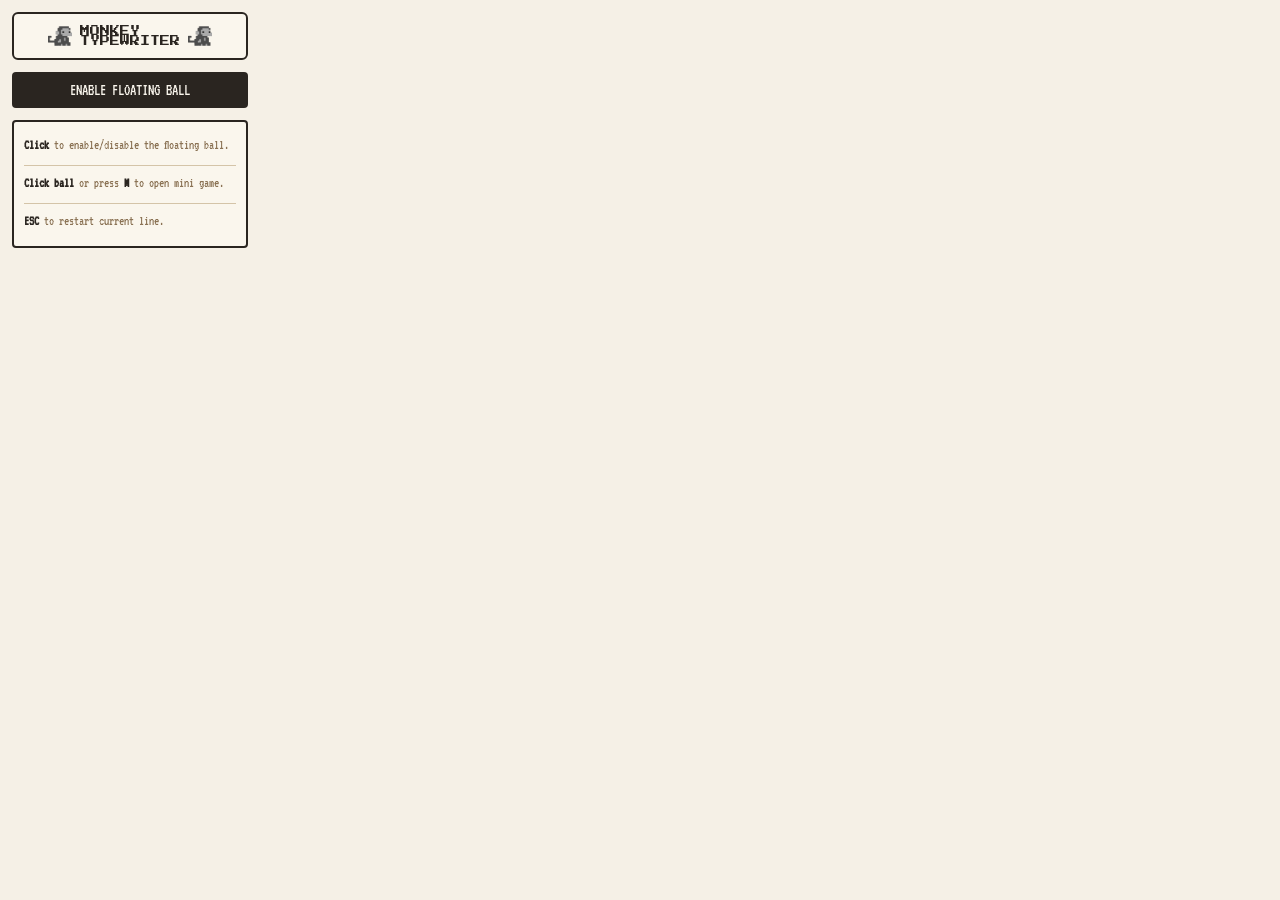
<file: coop-game/popup.html>
<!DOCTYPE html>
<html>
<head>
    <meta charset="UTF-8">
    <style>
        * { margin: 0; padding: 0; box-sizing: border-box; }
        body {
            font-family: 'VT323', monospace;
            width: 260px;
            background: #f5f0e6;
            color: #2a2520;
        }
        .popup-container {
            padding: 12px;
        }
        .popup-header {
            display: flex;
            align-items: center;
            justify-content: center;
            gap: 8px;
            margin-bottom: 12px;
            padding: 10px;
            border: 2px solid #2a2520;
            background: #faf6ed;
            border-radius: 6px;
        }
        .popup-header img {
            width: 24px;
            height: 24px;
            border-radius: 3px;
        }
        .popup-title {
            font-family: 'Press Start 2P', monospace;
            font-size: 10px;
            color: #2a2520;
        }
        .toggle-btn {
            width: 100%;
            padding: 10px;
            font-family: 'VT323', monospace;
            font-size: 16px;
            background: #2a2520;
            color: #faf6ed;
            border: none;
            cursor: pointer;
            margin-bottom: 12px;
            border-radius: 4px;
            transition: all 0.15s;
        }
        .toggle-btn:hover {
            background: #c9a959;
            color: #2a2520;
        }
        .toggle-btn.enabled {
            background: #c9a959;
            color: #2a2520;
        }
        .popup-info {
            font-size: 13px;
            padding: 10px;
            border: 2px solid #2a2520;
            background: #faf6ed;
            border-radius: 4px;
            line-height: 1.6;
        }
        .popup-info p {
            margin: 4px 0;
            color: #8b7355;
        }
        .popup-info strong {
            color: #2a2520;
        }
        .divider {
            height: 1px;
            background: #d4c4a8;
            margin: 8px 0;
        }
    </style>
    <link href="https://fonts.googleapis.com/css2?family=VT323&family=Press+Start+2P&display=swap" rel="stylesheet">
</head>
<body>
    <div class="popup-container">
        <div class="popup-header">
            <img src="monkey.jpg" alt="">
            <div class="popup-title">MONKEY<br>TYPEWRITER</div>
            <img src="monkey.jpg" alt="">
        </div>
        <button class="toggle-btn" id="toggleBtn">ENABLE FLOATING BALL</button>
        <div class="popup-info">
            <p><strong>Click</strong> to enable/disable the floating ball.</p>
            <div class="divider"></div>
            <p><strong>Click ball</strong> or press <strong>M</strong> to open mini game.</p>
            <div class="divider"></div>
            <p><strong>ESC</strong> to restart current line.</p>
        </div>
    </div>
    <script src="popup.js"></script>
</body>
</html>
</file>
